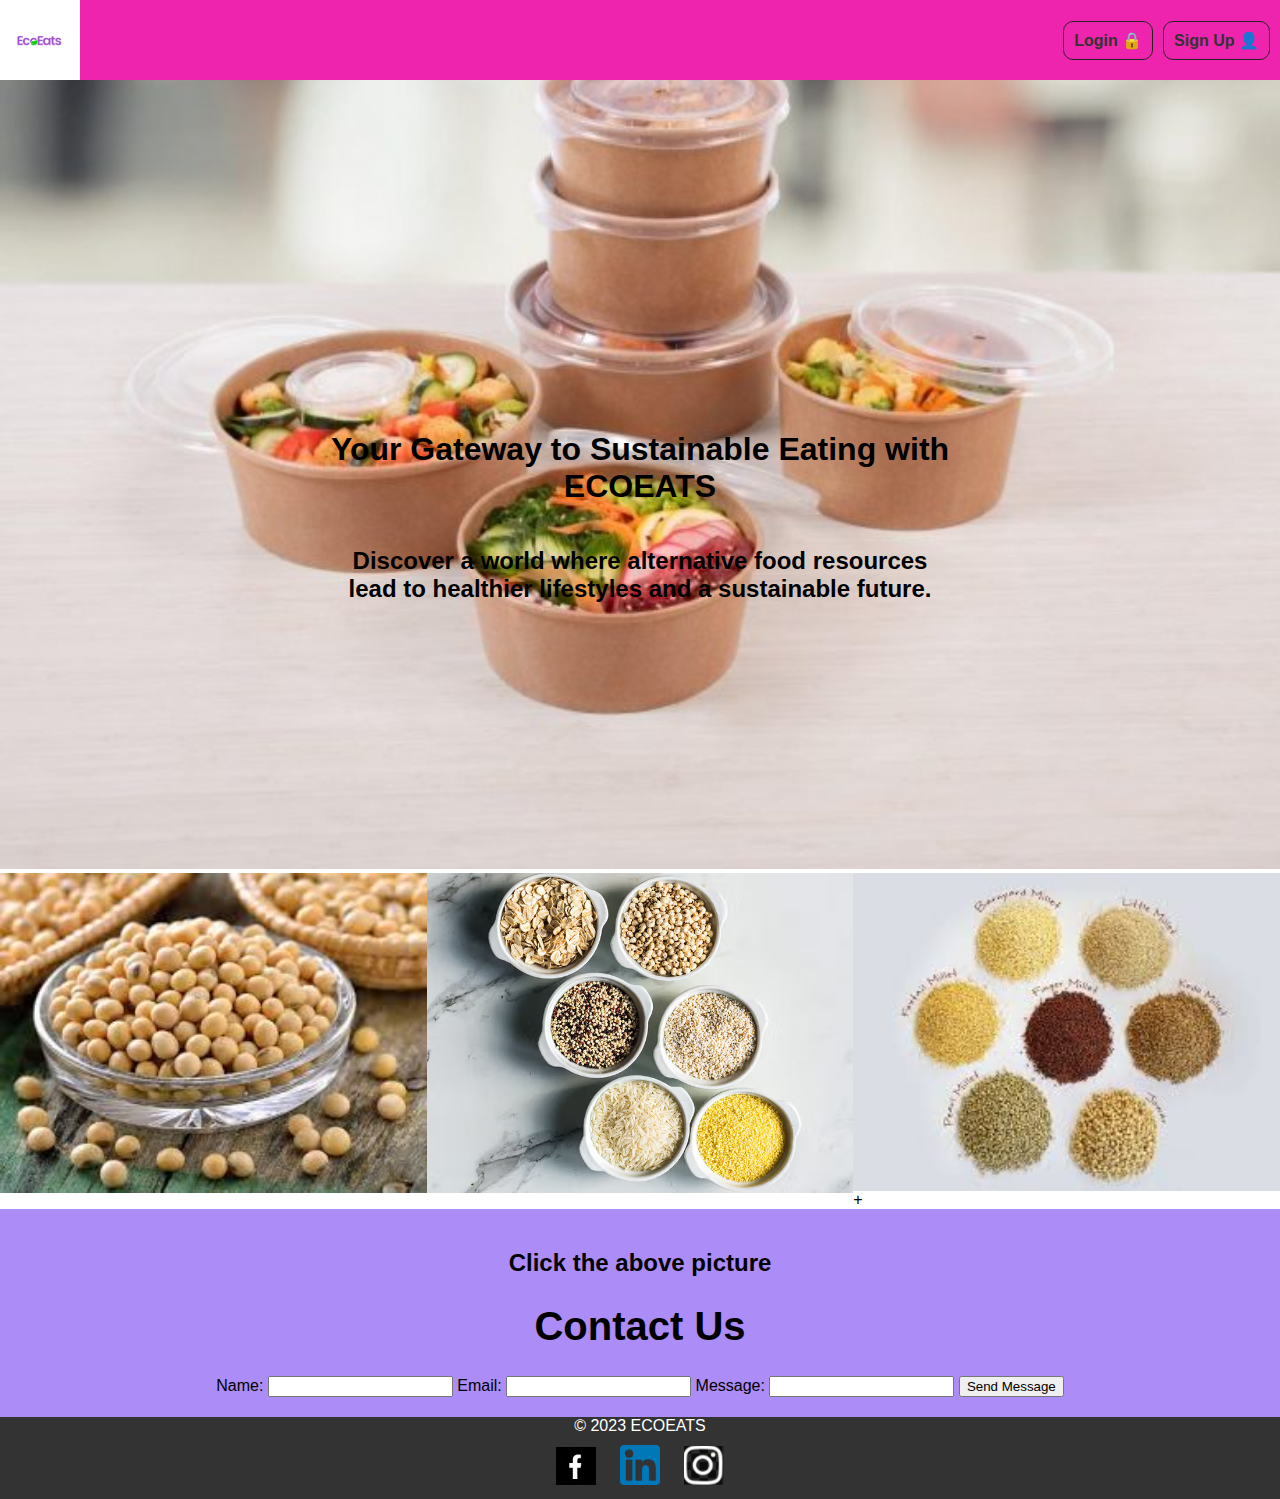
<file: index.html>
<!DOCTYPE html> 
<html lang="en"> 
<head> 
	<meta charset="UTF-8">
	<meta name="viewport" content="width=device-width, initial-scale=1.0"> 
	<link rel="stylesheet" href="homepage.css"> 
	<title>Homepage</title>
</head> 
<body> 
	<nav class="navbar">
		<img src="images/6fd0ad167398391.64283c02be3dc.png" alt="logo" class="logo">
		<ul class="links">
			<li class="linked"><a href="login.html">Login &#128274;</a></li>
			<li class="linked"><a href="signup.html">Sign Up &#128100;</a></li>
		</ul>
	</nav>
	<main class="main">4
		<div class="banner">
			<img src="images/aaaaaaaaaaaa.jpg" alt="food" class="banner1">
			<div class="banner2">
				<h1 style="color:black; text-align:center;min-width: 16px; min-height:10px; padding: 10px;">Your Gateway to Sustainable Eating with ECOEATS</h1>
				<h2 style="color:black; text-align:center; padding: 10px;" >
					Discover a world where alternative food resources lead to healthier lifestyles and a sustainable future.
				</h2>
			</div>
		</div>
		<div class="shoutouts">
			<a class="img" href="orderfood.html" ><img src="images/download.jpg" alt="Image 1" ></a>
			<a class="img"href="orderfood.html" ><img src="images/download11111.jpg" alt="Image 2" ></a>
			<a class="img" href="orderfood.html" ><img src="images/download2.jpg" alt="Image 3" ></a>
		</div>
		<!-- <div class="spec">
			<div class="specs">
				<div class="specsimg">
					<div class="specsimg1">
						<img class="specsimg2"  src="images/spec1.webp"/>
					</div>
					<div class="specsimg3">No Minimum Order</div>
					<div class="specsimg4">Order in for yourself or for the group, with no restrictions on order value</div>
				</div>
				<div class="specsimg">
					<div class="specsimg1">
						<img class="specsimg2"  src="images/spec2.png"/>
					</div>
					<div class="specsimg3">Live Order Tracking</div>
					<div class="specsimg4">Know where your order is at all times, from the restaurant to your doorstep</div>
				</div>
				<div class="specsimg">
					<div class="specsimg1">
						<img class="specsimg2"  src="images/spec3.png"/>
					</div>
					<div class="specsimg3">Lightning-Fast Delivery</div>
					<div class="specsimg4">Experience ECOEATS's superfast delivery for food delivered fresh &amp; on time</div>
				</div>
			</div>
		</div> -->
		<!-- <div class="blog">
			<div class="blogs">
				<div class="blogsimg">
					<div class="blogsimg1">
						<img class="blogsimg2"  src="images/blogger1.png"/>
					</div>
					<div class="blogsimg3">zukati is one of the best food delivering app. The delivery will be on time and quality of the food is also great.</div>
				</div>
				<div class="blogsimg">
					<div class="blogsimg1">
						<img class="blogsimg2"  src="images/blogger2.png"/>
					</div>
					<div class="blogsimg3">So today, some time ago, I placed an order on the app ordering food from Oh!Calcutta. The app showed that the order would be delivered in 49 minutes. Fair enough.</div>
				</div>
				<div class="blogsimg">
					<div class="blogsimg1">
						<img class="blogsimg2"  src="images/blogger3.png"/>
					</div>
					<div class="blogsimg3">Zukati has to be one of the best companies I have health with. Their customer support is good beyond belief.</div>
				</div>
			</div>
		</div> -->+
		<section class="contact">
			<h2>Click the above picture</h2>
			<h1>Contact Us</h1>
			<form>
				<label for="name">Name:</label>
				<input type="text" id="name" name="name" required>
	
				<label for="email">Email:</label>
				<input type="email" id="email" name="email" required>
	
				<label for="message">Message:</label>
				<input id="message" name="message" required>
	
				<button type="submit">Send Message</button>
			</form>
		</section>
	</main>
	<footer class="footer">
        	<div class="copyright">
            &copy; 2023 ECOEATS
			</div>
			<div class="social-media">
                <a href="https://www.facebook.com/share/RCpKUPR5zRp6FFsK/?mibextid=qi2Omg" target="_blank"><img src="images/facebook.png" alt="Facebook"></a>
                <a href="https://www.linkedin.com/in/satyendra-maurya-6286a6297" target="_blank"><img src="images/linkedin.png" alt="Linkedin"></a>
                <a href="https://www.instagram.com/its__satyendramaurya?igsh=b2JiZjVyNmhiMWpn" target="_blank"><img src="images/instagram.png" alt="Instagram"></a>
            </div>
	</footer>
</body>
</html>
</file>
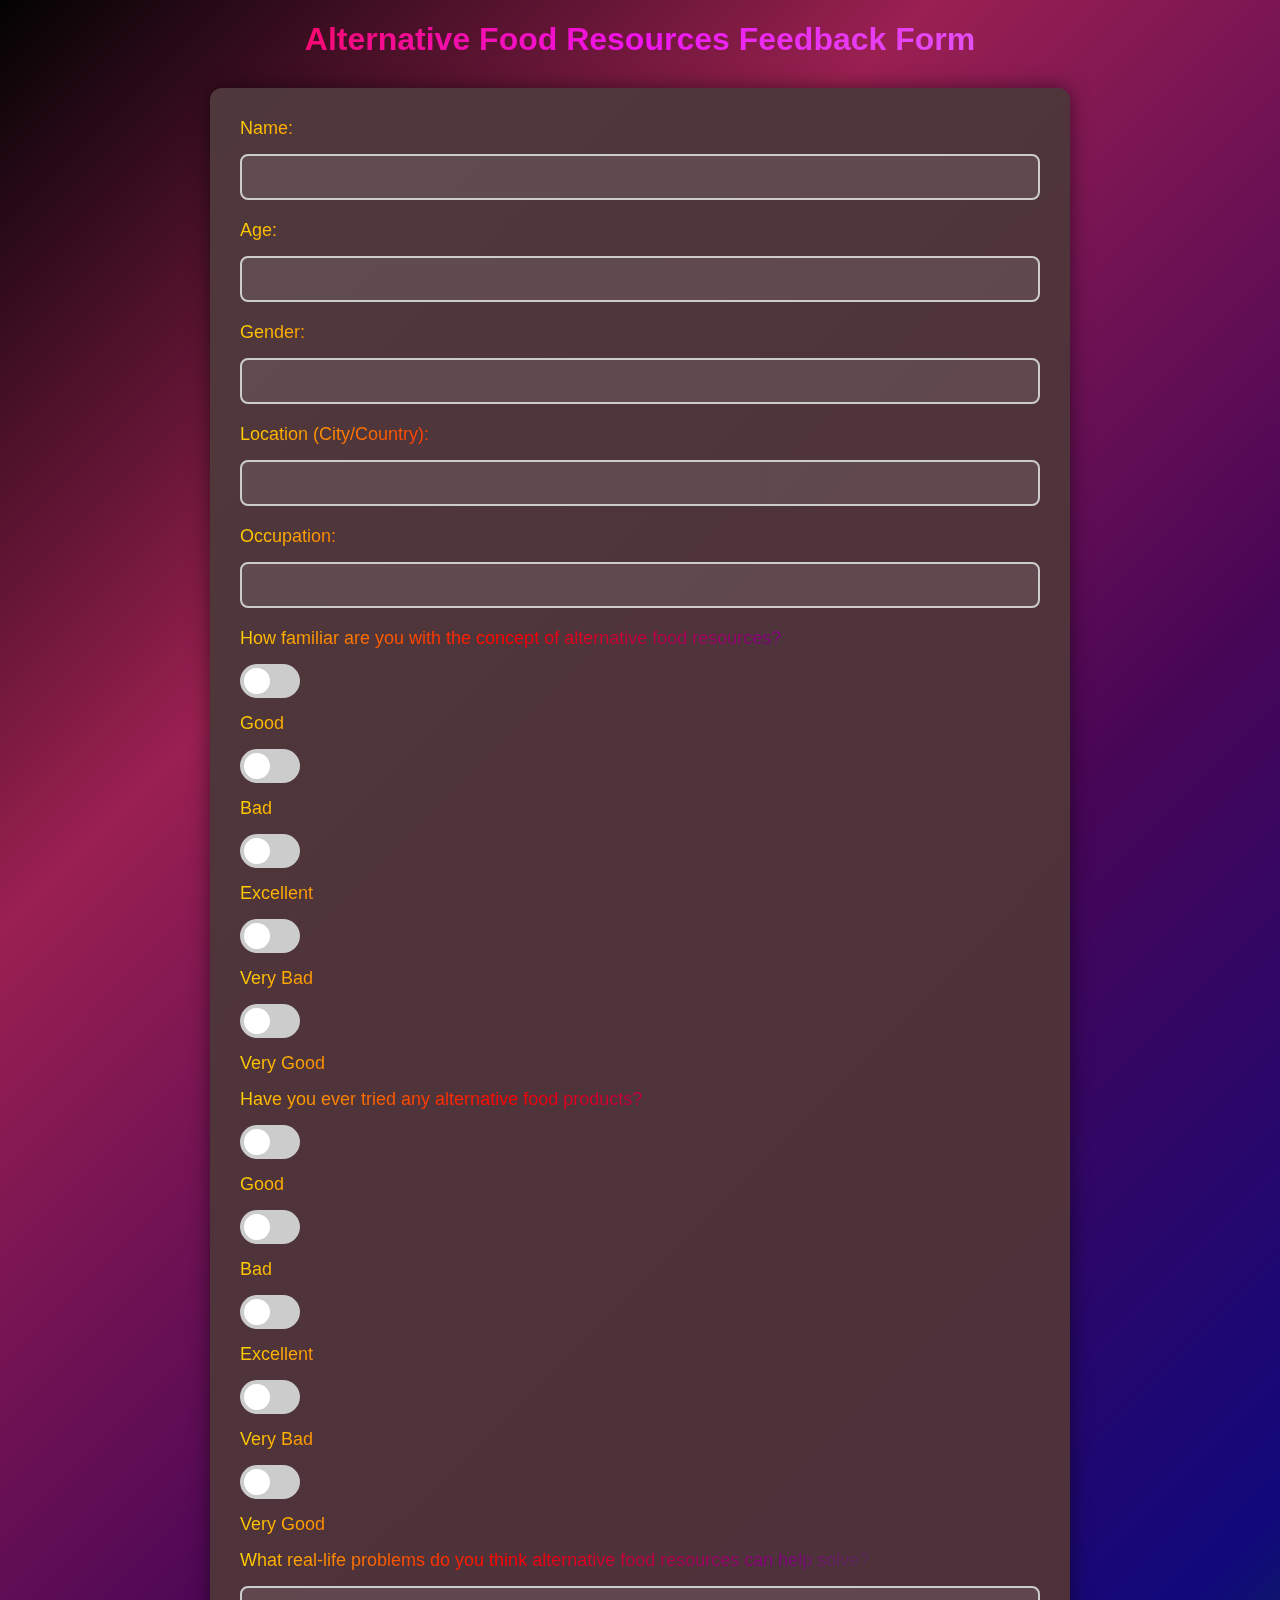
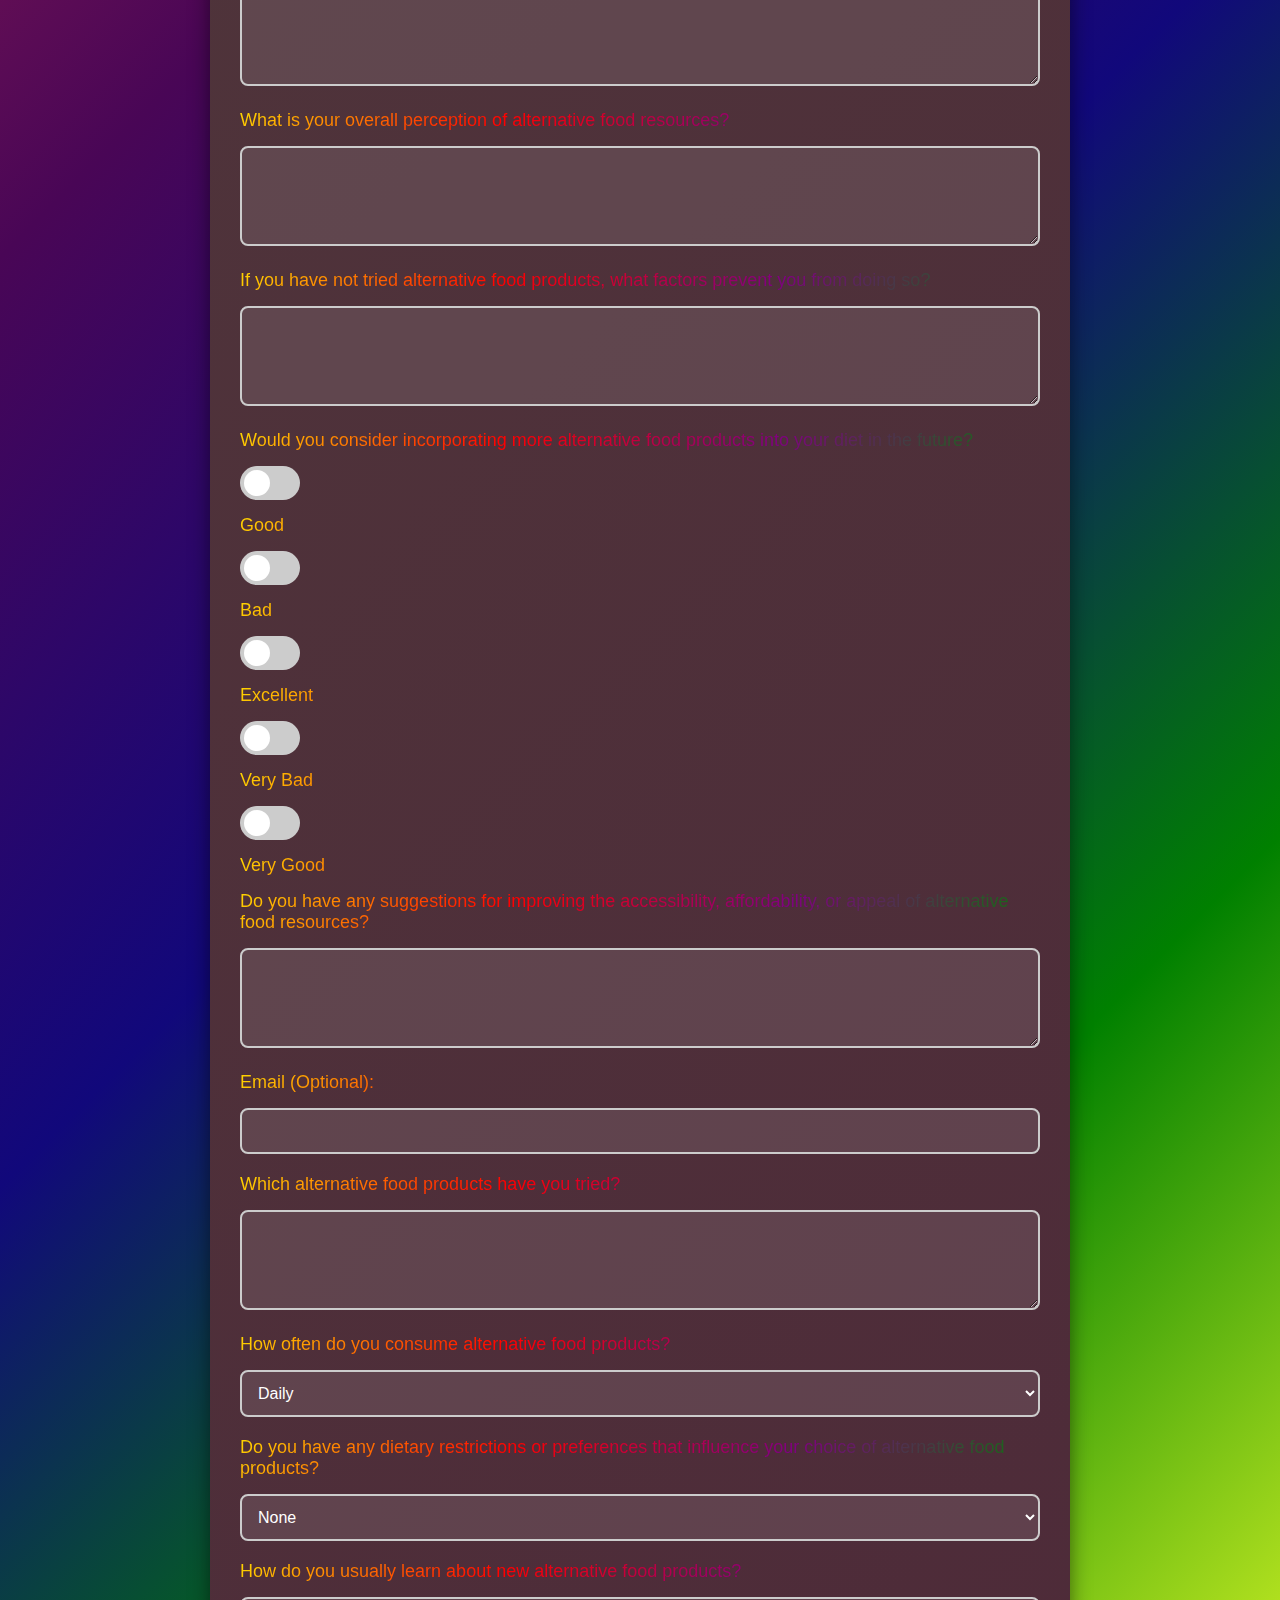
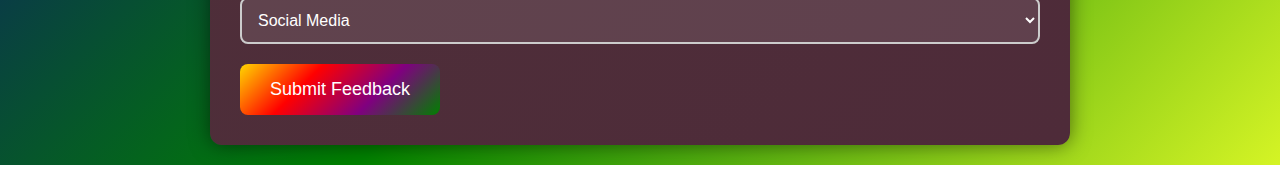
<file: feedback.html>
<!DOCTYPE html>
<html lang="en">
<head>
    <meta charset="UTF-8">
    <meta name="viewport" content="width=device-width, initial-scale=1.0">
    <title>Alternative Food Resources Feedback Form</title>
    <style>
        /* Custom CSS styles */
        body {
            font-family: Arial, sans-serif;
            margin: 20px;
            background: #d5f425;
            color: #f50404;
            background: linear-gradient(135deg, #030303, #9a2051, #490656, #11087b, #008000,#d5f425);
        }
        h1 {
            background: linear-gradient(135deg, #FF0000, #ef14ef, #d886fb);
            -webkit-background-clip: text;
            -webkit-text-fill-color: transparent;
            text-align: center;
            margin-bottom: 30px;
        }
        form {
            background: linear-gradient(135deg, #4f383b, #4e2b39);
            padding: 30px;
            border-radius: 12px;
            box-shadow: 0 0 20px rgba(0, 0, 0, 0.5);
            max-width: 800px;
            margin: 0 auto;
        }
        label {
            display: block;
            margin-bottom: 15px;
            color: #ffd700;
            font-size: 18px;
            background: linear-gradient(135deg, #ffd700, #FF0000, #800080, #008000);
            -webkit-background-clip: text;
            -webkit-text-fill-color: transparent;
        }
        input[type="text"],
        input[type="email"],
        textarea,
        select {
            width: 100%;
            padding: 12px;
            margin-bottom: 20px;
            border: 2px solid #cccccc;
            border-radius: 8px;
            box-sizing: border-box;
            font-size: 16px;
            background-color: rgba(255, 255, 255, 0.1);
            color: #fff;
        }
        .switch {
            position: relative;
            display: inline-block;
            width: 60px;
            height: 34px;
        }
        .switch input { 
            opacity: 0;
            width: 0;
            height: 0;
        }
        .slider {
            position: absolute;
            cursor: pointer;
            top: 0;
            left: 0;
            right: 0;
            bottom: 0;
            background-color: #ccc;
            -webkit-transition: .4s;
            transition: .4s;
            border-radius: 34px;
        }
        .slider:before {
            position: absolute;
            content: "";
            height: 26px;
            width: 26px;
            left: 4px;
            bottom: 4px;
            background-color: white;
            -webkit-transition: .4s;
            transition: .4s;
            border-radius: 50%;
        }
        input:checked + .slider {
            background-color: #ffd700;
        }
        input:focus + .slider {
            box-shadow: 0 0 1px #ffd700;
        }
        input:checked + .slider:before {
            -webkit-transform: translateX(26px);
            -ms-transform: translateX(26px);
            transform: translateX(26px);
        }
        /* Rounded sliders */
        .slider.round {
            border-radius: 34px;
        }
        .slider.round:before {
            border-radius: 50%;
        }
        button {
            padding: 15px 30px;
            background: linear-gradient(135deg, #ffd700, #FF0000, #800080, #008000);
            color: #fff;
            border: none;
            border-radius: 8px;
            cursor: pointer;
            font-size: 18px;
            transition: background-color 0.3s;
        }
        button:hover {
            background: linear-gradient(135deg, #FFD700, #FF0000, #800080, #008000);
        }
    </style>
</head>
<body>
    <h1>Alternative Food Resources Feedback Form</h1>
    <form action="submit_feedback.php" method="post">
        <!-- Demographic Information -->
        <label for="name">Name:</label>
        <input type="text" id="name" name="name" required>

        <label for="age">Age:</label>
        <input type="text" id="age" name="age" required>

        <label for="gender">Gender:</label>
        <input type="text" id="gender" name="gender">

        <label for="location">Location (City/Country):</label>
        <input type="text" id="location" name="location">

        <label for="occupation">Occupation:</label>
        <input type="text" id="occupation" name="occupation">

        <!-- Awareness and Knowledge -->
        <label>How familiar are you with the concept of alternative food resources?</label>
        <div class="rating-options">
            <label class="switch">
                <input type="checkbox" id="good" name="awareness" value="Good">
                <span class="slider round"></span>
            </label>
            <label for="good">Good</label>
            
            <label class="switch">
                <input type="checkbox" id="bad" name="awareness" value="Bad">
                <span class="slider round"></span>
            </label>
            <label for="bad">Bad</label>
            
            <label class="switch">
                <input type="checkbox" id="excellent" name="awareness" value="Excellent">
                <span class="slider round"></span>
            </label>
            <label for="excellent">Excellent</label>
            
            <label class="switch">
                <input type="checkbox" id="very_bad" name="awareness" value="Very Bad">
                <span class="slider round"></span>
            </label>
            <label for="very_bad">Very Bad</label>
            
            <label class="switch">
                <input type="checkbox" id="very_good" name="awareness" value="Very Good">
                <span class="slider round"></span>
            </label>
            <label for="very_good">Very Good</label>
        </div>

        <!-- Experience with Alternative Food Products -->
        <label>Have you ever tried any alternative food products?</label>
        <div class="rating-options">
            <label class="switch">
                <input type="checkbox" id="good_exp" name="experience" value="Good">
                <span class="slider round"></span>
            </label>
            <label for="good_exp">Good</label>
            
            <label class="switch">
                <input type="checkbox" id="bad_exp" name="experience" value="Bad">
                <span class="slider round"></span>
            </label>
            <label for="bad_exp">Bad</label>
            
            <label class="switch">
                <input type="checkbox" id="excellent_exp" name="experience" value="Excellent">
                <span class="slider round"></span>
            </label>
            <label for="excellent_exp">Excellent</label>
            
            <label class="switch">
                <input type="checkbox" id="very_bad_exp" name="experience" value="Very Bad">
                <span class="slider round"></span>
            </label>
            <label for="very_bad_exp">Very Bad</label>
            
            <label class="switch">
                <input type="checkbox" id="very_good_exp" name="experience" value="Very Good">
                <span class="slider round"></span>
            </label>
            <label for="very_good_exp">Very Good</label>
        </div>

        <!-- Real-Life Problem Questions -->
        <label>What real-life problems do you think alternative food resources can help solve?</label>
        <textarea id="problems" name="problems" rows="4" required></textarea>

        <!-- Perceptions and Attitudes -->
        <label>What is your overall perception of alternative food resources?</label>
        <textarea id="perception" name="perception" rows="4" required></textarea>

        <!-- Barriers to Adoption -->
        <label>If you have not tried alternative food products, what factors prevent you from doing so?</label>
        <textarea id="barriers" name="barriers" rows="4"></textarea>

        <!-- Future Interest and Preferences -->
        <label>Would you consider incorporating more alternative food products into your diet in the future?</label>
        <div class="rating-options">
            <label class="switch">
                <input type="checkbox" id="good_future" name="future_interest" value="Good">
                <span class="slider round"></span>
            </label>
            <label for="good_future">Good</label>
            
            <label class="switch">
                <input type="checkbox" id="bad_future" name="future_interest" value="Bad">
                <span class="slider round"></span>
            </label>
            <label for="bad_future">Bad</label>
            
            <label class="switch">
                <input type="checkbox" id="excellent_future" name="future_interest" value="Excellent">
                <span class="slider round"></span>
            </label>
            <label for="excellent_future">Excellent</label>
            
            <label class="switch">
                <input type="checkbox" id="very_bad_future" name="future_interest" value="Very Bad">
                <span class="slider round"></span>
            </label>
            <label for="very_bad_future">Very Bad</label>
            
            <label class="switch">
                <input type="checkbox" id="very_good_future" name="future_interest" value="Very Good">
                <span class="slider round"></span>
            </label>
            <label for="very_good_future">Very Good</label>
        </div>

        <!-- Suggestions and Feedback -->
        <label>Do you have any suggestions for improving the accessibility, affordability, or appeal of alternative food resources?</label>
        <textarea id="feedback" name="feedback" rows="4"></textarea>

        <!-- Contact Information -->
        <label for="email">Email (Optional):</label>
        <input type="email" id="email" name="email">

        <!-- Additional Questions -->
        <label>Which alternative food products have you tried?</label>
        <textarea id="tried_products" name="tried_products" rows="4"></textarea>

        <label>How often do you consume alternative food products?</label>
        <select id="consumption_frequency" name="consumption_frequency">
            <option value="Daily">Daily</option>
            <option value="Weekly">Weekly</option>
            <option value="Monthly">Monthly</option>
            <option value="Rarely">Rarely</option>
            <option value="Never">Never</option>
        </select>

        <label>Do you have any dietary restrictions or preferences that influence your choice of alternative food products?</label>
        <select id="dietary_restrictions" name="dietary_restrictions">
            <option value="None">None</option>
            <option value="Vegetarian">Vegetarian</option>
            <option value="Vegan">Vegan</option>
            <option value="Gluten-Free">Gluten-Free</option>
            <option value="Dairy-Free">Dairy-Free</option>
            <option value="Other">Other</option>
        </select>

        <label>How do you usually learn about new alternative food products?</label>
        <select id="discovery_channels" name="discovery_channels">
            <option value="Social Media">Social Media</option>
            <option value="Word of Mouth">Word of Mouth</option>
            <option value="Online Reviews">Online Reviews</option>
            <option value="Food Blogs/Websites">Food Blogs/Websites</option>
            <option value="In-Store Sampling">In-Store Sampling</option>
            <option value="Other">Other</option>
        </select>

        <button onclick="window.location.href = 'thankyou.html'">Submit Feedback</button>
    </form>
</body>
</html>
</file>
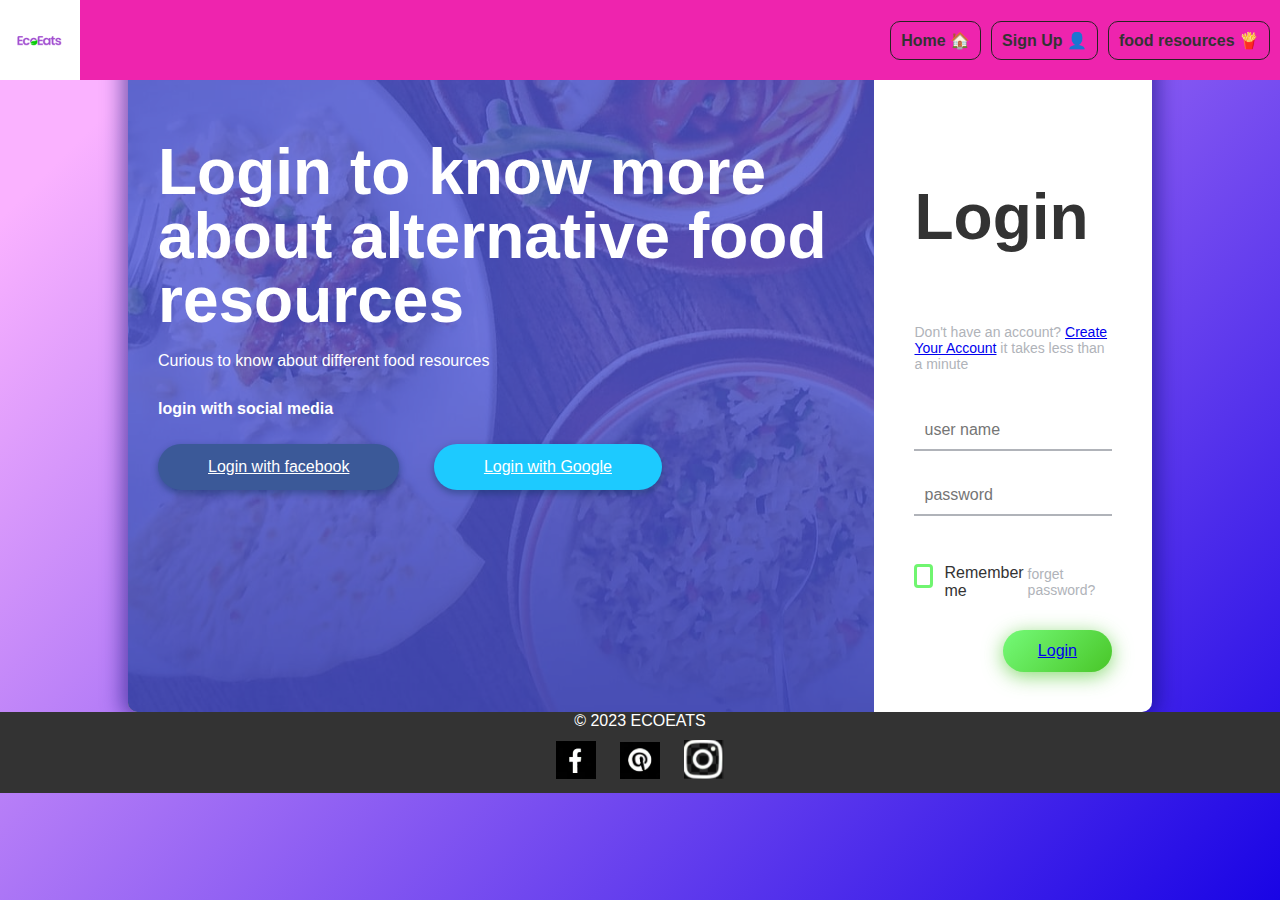
<file: login.html>
<!DOCTYPE html> 
<html lang="en"> 
<head> 
	<meta charset="UTF-8"> 
	<meta name="viewport" content="width=device-width, initial-scale=1.0"> 
	<link rel="stylesheet" href="login.css">
	<link rel="stylesheet" href="homepage.css"> 
	<title>Login</title>
</head> 
<body> 
	<nav class="navbar">
		<img src="images/6fd0ad167398391.64283c02be3dc.png" alt="logo" class="logo">
		<ul class="links">
          <li class="linked"><a href="index.html">Home &#127968;</a></li>
		  <li class="linked"><a href="signup.html">Sign Up &#128100;</a></li>
		  <li class="linked"><a href="orderfood.html">food resources &#127839;</a></li>
		</ul>
	</nav>	
	<div class="box-form">
		<div class="left">
			<div class="overlay">
			<h1>Login to know more about alternative food resources</h1>
			<p>Curious to know about different food resources</p>
			<span>
				<p>login with social media</p>
				<a href="#" class="fa fa-facebook">Login with facebook</a>
				<a href="#" class="fa fa-twitter">Login with Google</a>
			</span>
			</div>
		</div>
		
		
			<div class="right">
			<h5>Login</h5>
			<p>Don't have an account? <a href="signup.html">Create Your Account</a> it takes less than a minute</p>
			<div class="inputs">
				<input type="text" placeholder="user name">
				<br>
				<input type="password" placeholder="password">
			</div>
				
				<br><br>
				
			<div class="remember-me--forget-password">
	  		   <!-- Angular -->
		 <label>
			<input type="checkbox" name="item" checked/>
			<span class="text-checkbox">Remember me</span>
		</label>
				<p>forget password?</p>
			</div>
				
				<br>
				<button><a href="index.html">Login</a></button>
		</div>
		
	</div>
	<footer class="footer">
		<div class="copyright">
		&copy; 2023 ECOEATS
		</div>
		<div class="social-media">
			<a href="facebook.com" target="_blank"><img src="images/facebook.png" alt="Facebook"></a>
			<a href=pintrest.com" target="_blank"><img src="images/pintrest.png" alt="Twitter"></a>
			<a href="instagram.com" target="_blank"><img src="images/instagram.png" alt="Instagram"></a>
		</div>
</footer>
		
</html>
</file>
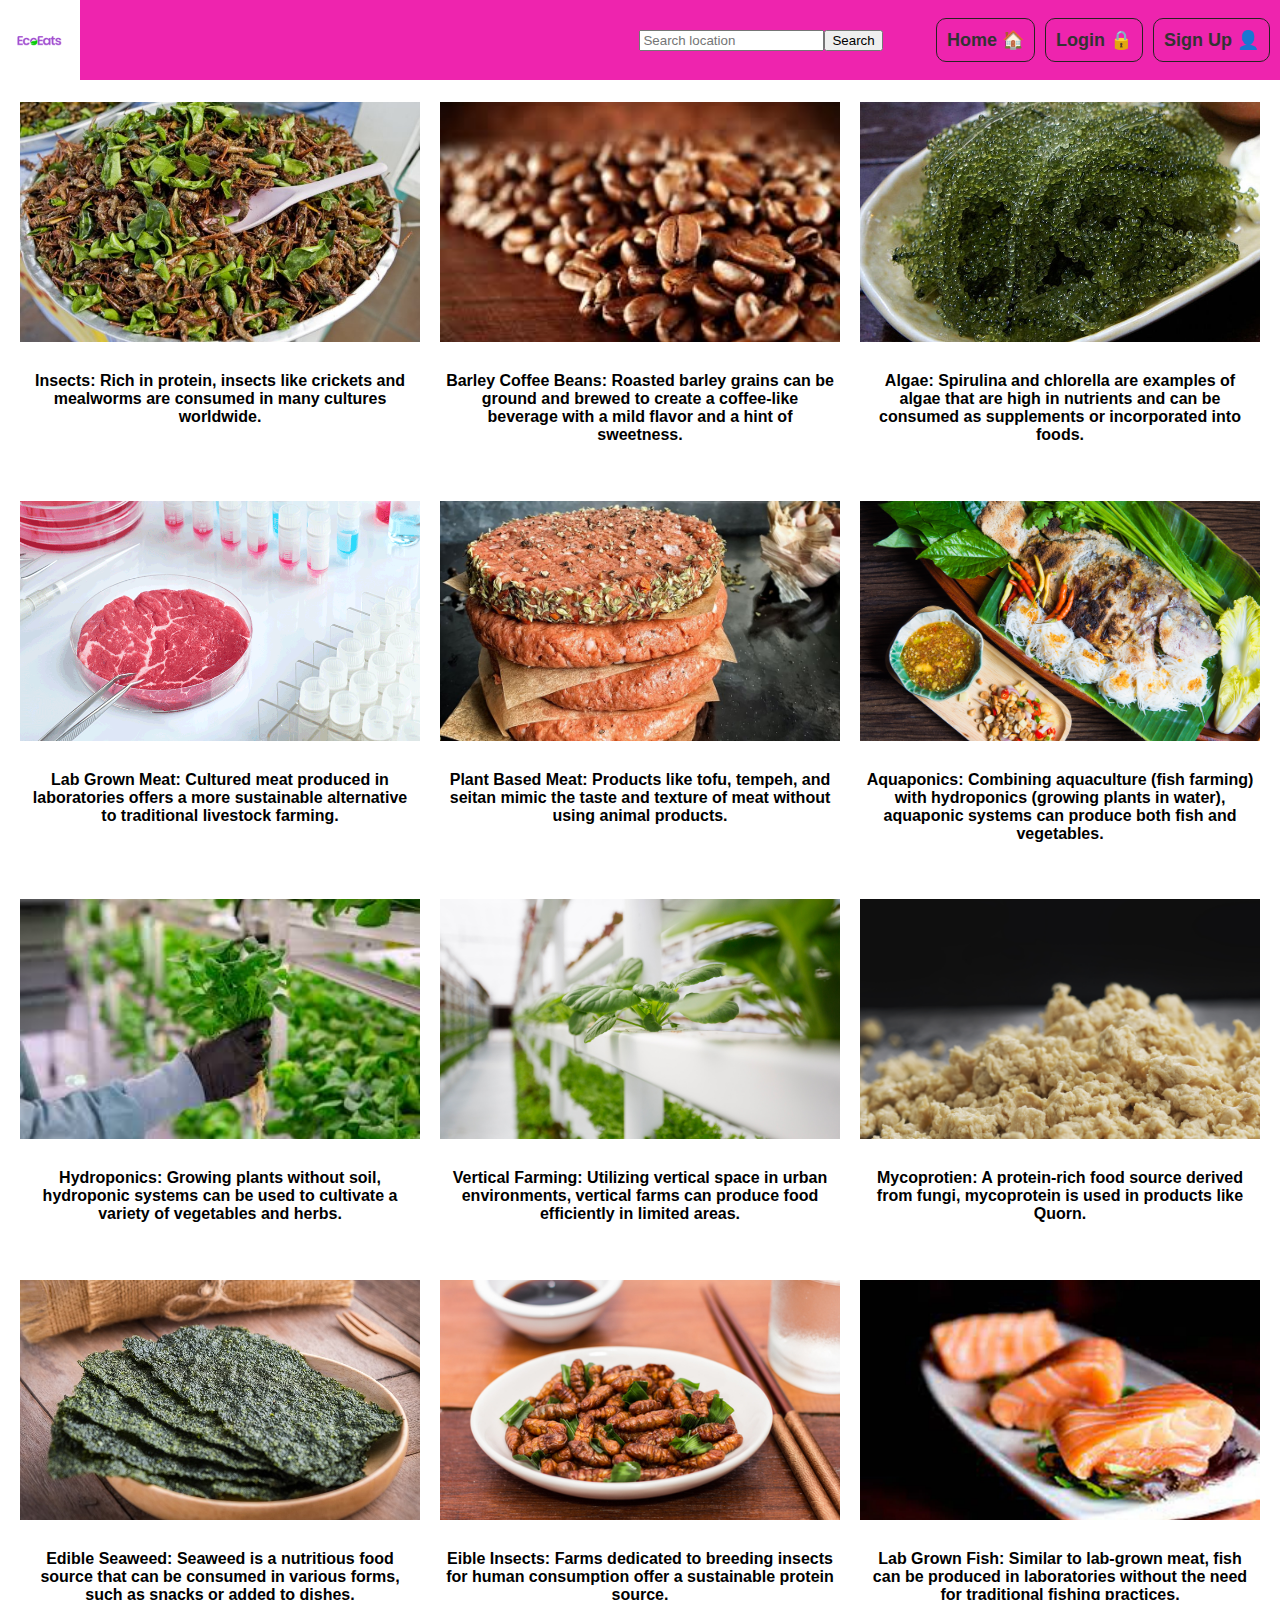
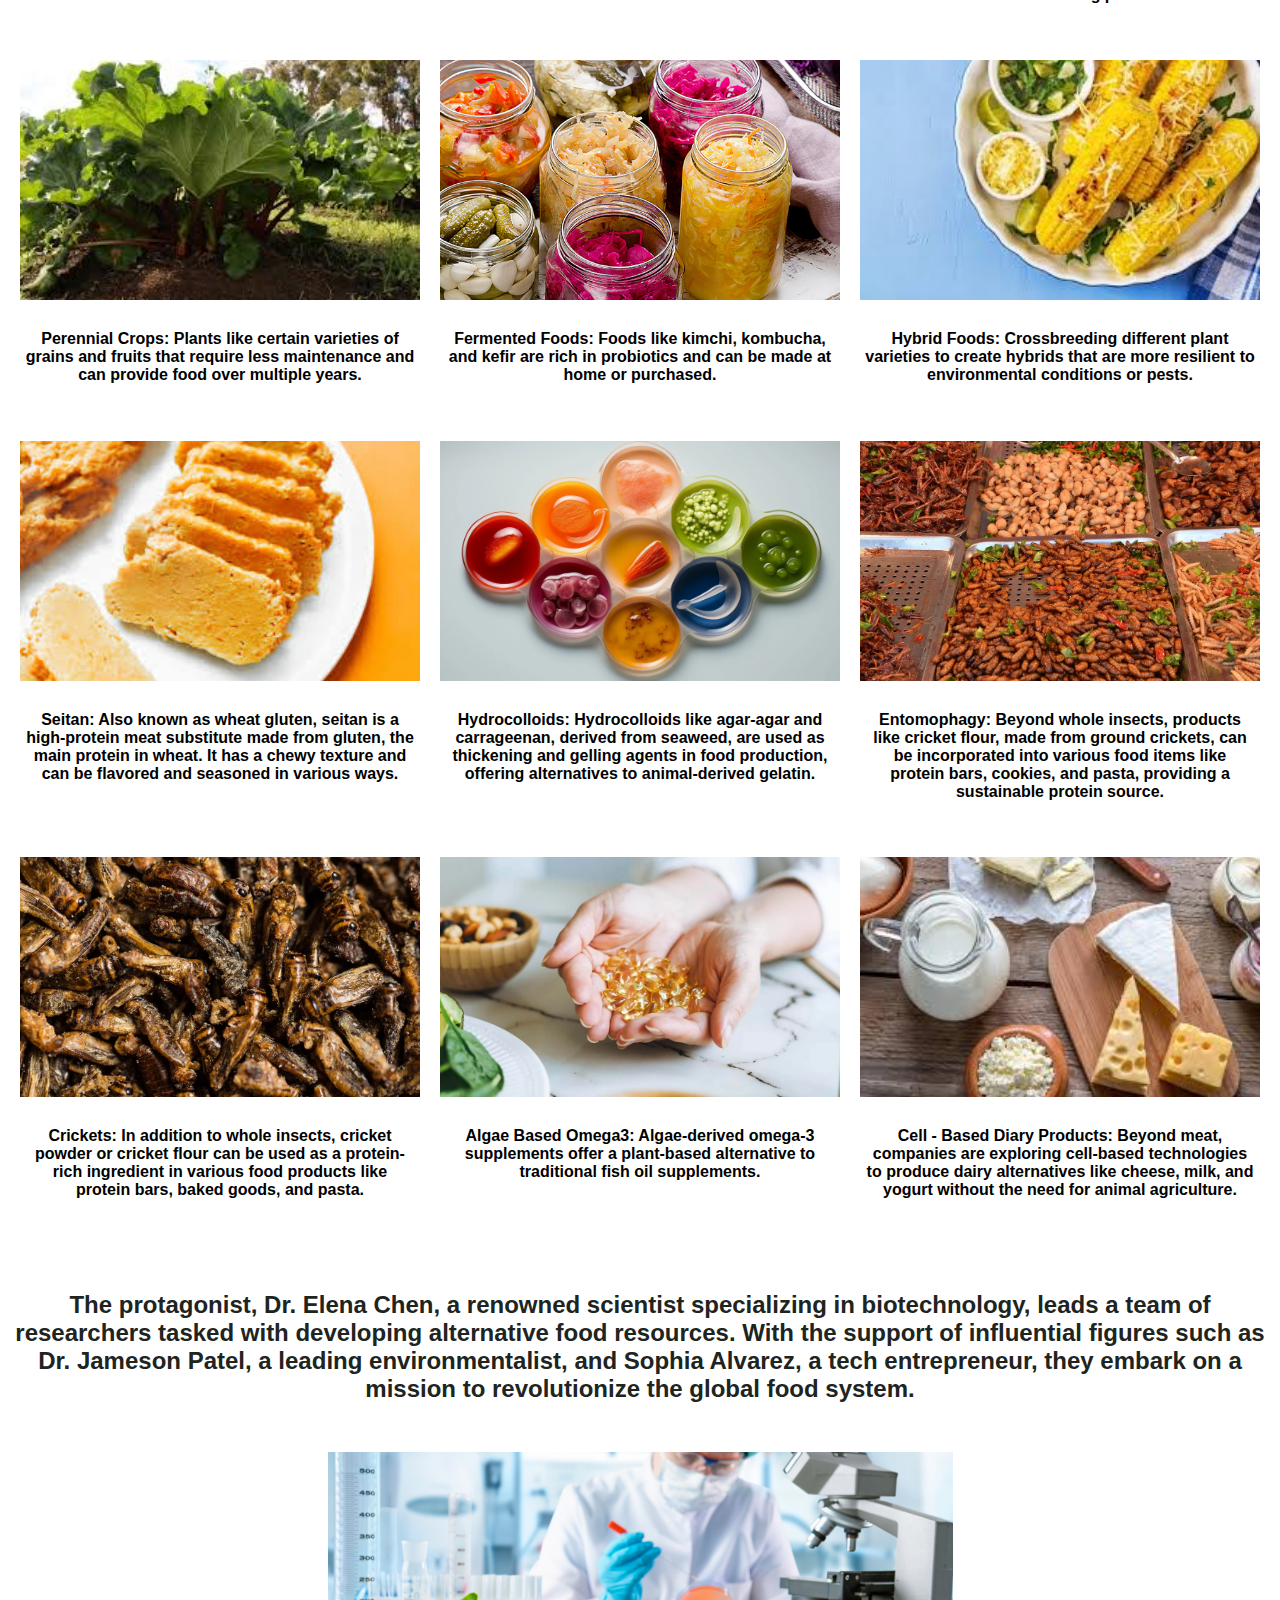
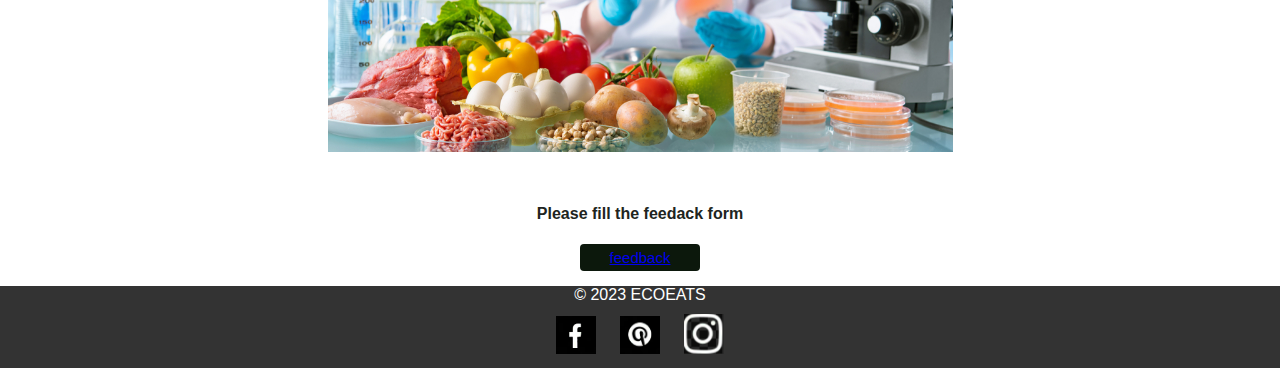
<file: orderfood.html>
<!DOCTYPE html> 
<html lang="en"> 
<head> 
	<meta charset="UTF-8"> 
	<meta name="viewport" content="width=device-width, initial-scale=1.0"> 
	<link rel="stylesheet" href="homepage.css"> 
	<link rel="stylesheet" href="orderfood.css"> 
	<title>Order food</title>
</head> 
<body> 
	<nav class="navbar">
		<img src="images/6fd0ad167398391.64283c02be3dc.png" alt="logo" class="logo">
		<ul class="links">
		  <input type="text" placeholder="Search location">
		  <button type="button">Search</button>
		  &nbsp;&nbsp;&nbsp;&nbsp;&nbsp;&nbsp;&nbsp;&nbsp;&nbsp;&nbsp;&nbsp;&nbsp;	
          <li class="linked"><a href="index.html">Home &#127968;</a></li>
		  <li class="linked"><a href="login.html">Login &#128274;</a></li>
		  <li class="linked"><a href="signup.html">Sign Up &#128100;</a></li>
		</ul>
	</nav>
	<br>
	<br>
	<br>
	<br>
	<main>
		<section class="items">
            <div class="item">
                <img src="images/insects.jpg" width="250" height="240">
                <h4>Insects: Rich in protein, insects like crickets and mealworms are consumed in many cultures worldwide.</h4>
            </div>
            <div class="item">
                <img src="images/coffee beans.jpg" width="250" height="240">
                <h4>Barley Coffee Beans: Roasted barley grains can be ground and brewed to create a coffee-like beverage with a mild flavor and a hint of sweetness.</h4>
            </div>
            <div class="item">
                <img src="images/alagae.jpg" width="250" height="240">
                <h4>Algae: Spirulina and chlorella are examples of algae that are high in nutrients and can be consumed as supplements or incorporated into foods.</h4>
            </div>
            <div class="item">
                <img src="images/lab grown meat.jpg" width="250" height="240">
                <h4>Lab Grown Meat: Cultured meat produced in laboratories offers a more sustainable alternative to traditional livestock farming.</h4>
            </div>
            <div class="item">
                <img src="images/plant based meat .jpg" width="250" height="240">
                <h4>Plant Based Meat: Products like tofu, tempeh, and seitan mimic the taste and texture of meat without using animal products.</h4>
            </div>
            <div class="item">
                <img src="images/aquaponics.jpg" width="250" height="240">
                <h4>Aquaponics: Combining aquaculture (fish farming) with hydroponics (growing plants in water), aquaponic systems can produce both fish and vegetables.</h4>

            </div>
            <div class="item">
                <img src="images/hydroponics.jpg" width="250" height="240">
                <h4>Hydroponics: Growing plants without soil, hydroponic systems can be used to cultivate a variety of vegetables and herbs.</h4>
            </div>
            <div class="item">
                <img src="images/vertical faming.jpg" width="250" height="240">
                <h4>Vertical Farming:  Utilizing vertical space in urban environments, vertical farms can produce food efficiently in limited areas.</h4>
            </div>
			<div class="item">
                <img src="images/mycoprotien.jpg" width="250" height="240">
                <h4>Mycoprotien:  A protein-rich food source derived from fungi, mycoprotein is used in products like Quorn.</h4>
			</div>
			<div class="item">
                <img src="images/edible-seaweed.jpg" width="250" height="240">
                <h4>Edible Seaweed: Seaweed is a nutritious food source that can be consumed in various forms, such as snacks or added to dishes.</h4>
            </div>
            <div class="item">
                <img src="images/edible insect.jpg" width="250" height="240">
                <h4>Eible Insects: Farms dedicated to breeding insects for human consumption offer a sustainable protein source.</h4>
            </div>
            <div class="item">
                <img src="images/lab_grown_fish.jpg" width="250" height="240">
                <h4>Lab Grown Fish: Similar to lab-grown meat, fish can be produced in laboratories without the need for traditional fishing practices.</h4>
            </div>
            <div class="item">
                <img src="images/cropssssss.jpg" width="250" height="240">
                <h4>Perennial Crops: Plants like certain varieties of grains and fruits that require less maintenance and can provide food over multiple years.
                </h4>
            </div>
            <div class="item">
                <img src="images/fermented-foods.jpg" width="250" height="240">
                <h4>Fermented Foods: Foods like kimchi, kombucha, and kefir are rich in probiotics and can be made at home or purchased.</h4>
            </div>
            <div class="item">
                <img src="images/hybrid foods.jpg" width="250" height="240">
                <h4>Hybrid Foods: Crossbreeding different plant varieties to create hybrids that are more resilient to environmental conditions or pests.</h4>
            </div>
            <div class="item">
                <img src="images/seitan.jpg" width="250" height="240">
                <h4>Seitan: Also known as wheat gluten, seitan is a high-protein meat substitute made from gluten, the main protein in wheat. It has a chewy texture and can be flavored and seasoned in various ways.</h4>
            </div>
            <div class="item">
                <img src="images/hydrocolloids.jpg" width="250" height="240">
                <h4>Hydrocolloids: Hydrocolloids like agar-agar and carrageenan, derived from seaweed, are used as thickening and gelling agents in food production, offering alternatives to animal-derived gelatin.</h4>
            </div>
			<div class="item">
                <img src="images/entomophagy.jpg" width="250" height="240">
                <h4>Entomophagy: Beyond whole insects, products like cricket flour, made from ground crickets, can be incorporated into various food items like protein bars, cookies, and pasta, providing a sustainable protein source.</h4>
			</div>
			<div class="item">
                <img src="images/cricketr.jpg" width="250" height="240">
                <h4>Crickets: In addition to whole insects, cricket powder or cricket flour can be used as a protein-rich ingredient in various food products like protein bars, baked goods, and pasta.</h4>
            </div>
            <div class="item">
                <img src="images/omega3.jpg" width="250" height="240">
                <h4>Algae Based Omega3: Algae-derived omega-3 supplements offer a plant-based alternative to traditional fish oil supplements.</h4>
            </div>
			<div class="item">
                <img src="images/cell based diary prducts.jpg" width="250" height="240">
                <h4>Cell - Based Diary Products: Beyond meat, companies are exploring cell-based technologies to produce dairy alternatives like cheese, milk, and yogurt without the need for animal agriculture.</h4>
			</div>
        </section>
        <section class="Near">
            <div class="balu">
                <h2>The protagonist, Dr. Elena Chen, a renowned scientist specializing in biotechnology, leads a team of researchers tasked with developing alternative food resources. With the support of influential figures such as Dr. Jameson Patel, a leading environmentalist, and Sophia Alvarez, a tech entrepreneur, they embark on a mission to revolutionize the global food system.</h2>
                <h4></h4>
                <pre>            </pre>
                <img src="images/doc.jpg" width="400" height="300">
                <pre>   </pre>
                <h4>Please fill the feedack form</h4>
                <button><a href="feedback.html">feedback</a></button>
            </div>
        </section>
	</main>
    <footer class="footer">
		<div class="copyright">
		&copy; 2023 ECOEATS
		</div>
		<div class="social-media">
			<a href="facebook.com" target="_blank"><img src="images/facebook.png" alt="Facebook"></a>
			<a href=pintrest.com" target="_blank"><img src="images/pintrest.png" alt="Twitter"></a>
			<a href="instagram.com" target="_blank"><img src="images/instagram.png" alt="Instagram"></a>
		</div>
</footer>
</body>
</html>
</file>
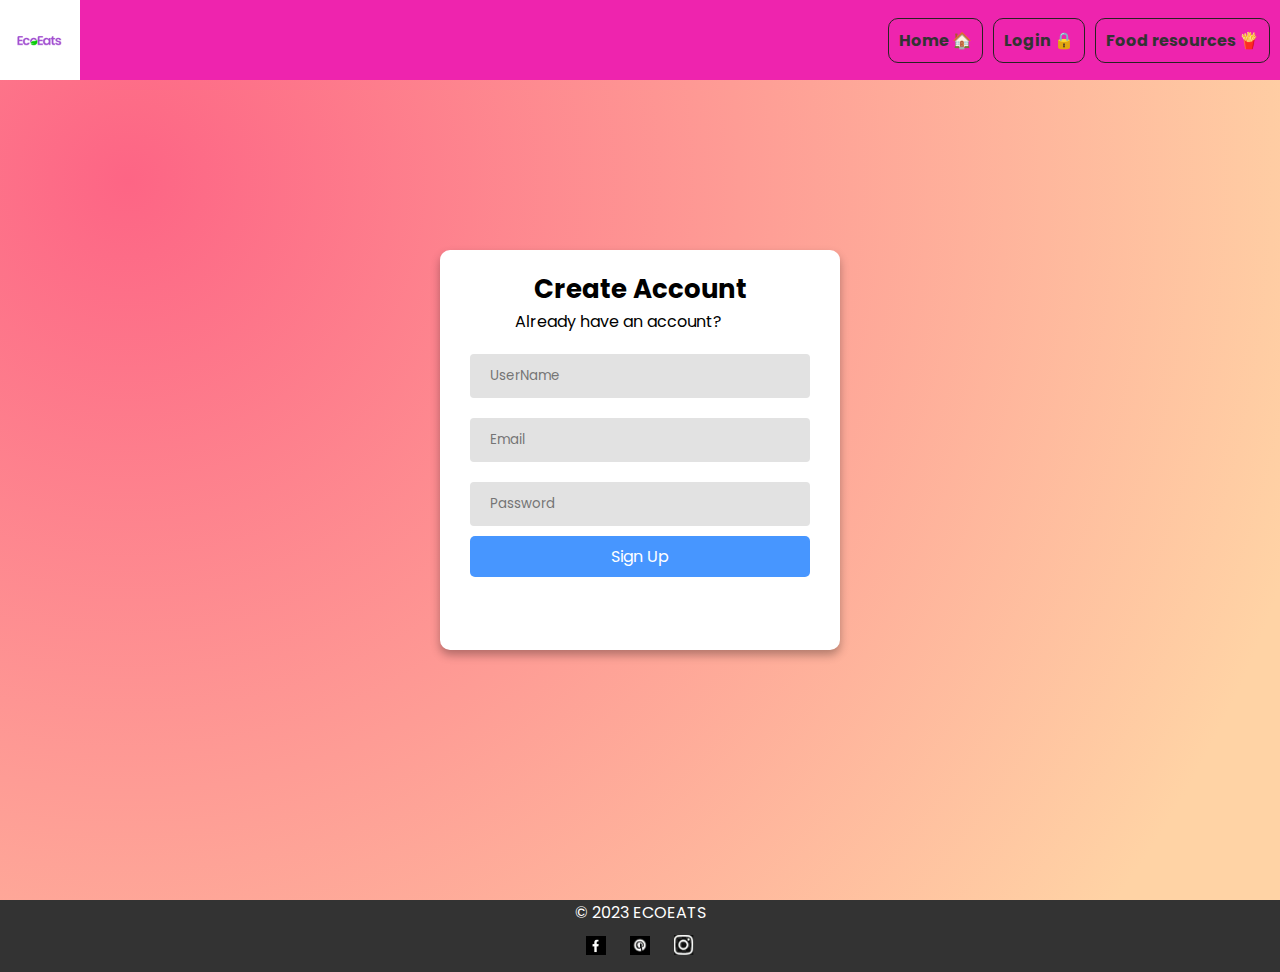
<file: signup.html>
<!DOCTYPE html> 
<html lang="en">
<head>
	<meta charset="UTF-8">
	<meta name="viewport" content="width=device-width, initial-scale=1.0">
	<link rel="stylesheet" href="homepage.css">
	<link rel="stylesheet" href="signup.css">
	<title>Sign Up</title>
</head>
<body> 
	<nav class="navbar">
		<img src="images\6fd0ad167398391.64283c02be3dc.png" alt="logo" class="logo">
		<ul class="links">
		  <li class="linked"><a href="index.html">Home &#127968;</a></li>
		  <li class="linked"><a href="login.html">Login &#128274;</a></li>
		  <li class="linked"><a href="orderfood.html">Food resources &#127839;</a></li>
		</ul>
	</nav>
	<div class="container">
		<div class="card">
		  <div class="card_title">
			<h1>Create Account</h1>
			<span>Already have an account? <a href="login.html">Login</a></span>
		  </div>
		  <div class="form">
		  <form >
			<input type="text" name="username" id="username" placeholder="UserName" />
			<input type="email" name="email" placeholder="Email" id="email" />
			<input type="password" name="password" placeholder="Password" id="password" />
			<button class="linked"><a href="thankuuuuuuu.html">Sign Up</a></button>
			</form>
		  </div>
		  <div class="card_terms">
			  <!-- <input type="checkbox" name="" id="terms"> <span>I have read and agree to the <a href="">Terms of Service</a></span> -->
		  </div>
		</div>
	  </div>
	  <footer class="footer">
		<div class="copyright">
		&copy; 2023 ECOEATS
		</div>
		<div class="social-media">
			<a href="facebook.com" target="_blank"><img src="images/facebook.png" alt="Facebook"></a>
			<a href=pintrest.com" target="_blank"><img src="images/pintrest.png" alt="Twitter"></a>
			<a href="instagram.com" target="_blank"><img src="images/instagram.png" alt="Instagram"></a>
		</div>
</footer>
</html>
</file>
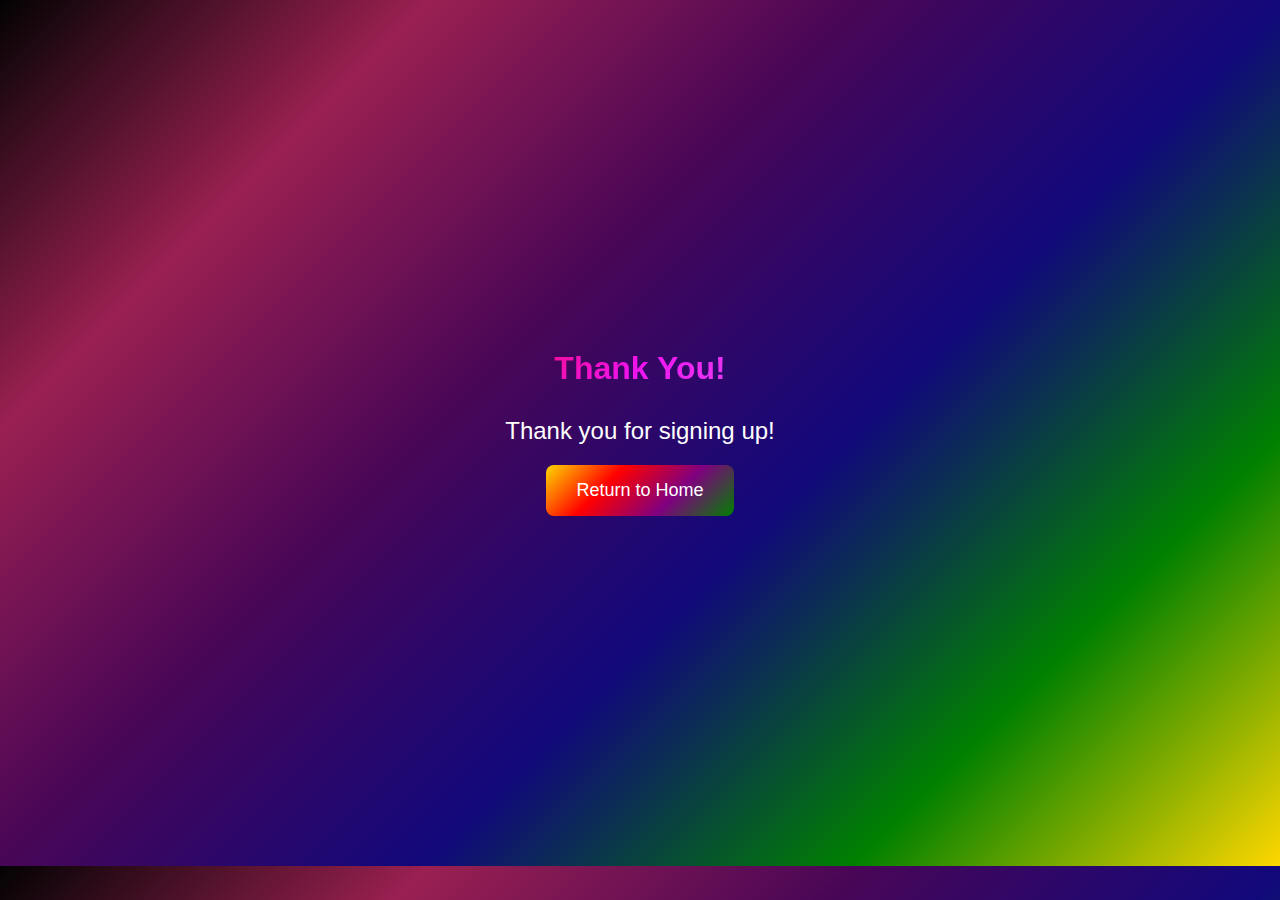
<file: thankuuuuuuu.html>
<!DOCTYPE html>
<html lang="en">
<head>
    <meta charset="UTF-8">
    <meta name="viewport" content="width=device-width, initial-scale=1.0">
    <title>Thank You!</title>
    <style>
        /* Custom CSS styles for the thank you page */
        body {
            font-family: Arial, sans-serif;
            margin: 350px;
            background: #060606;
            color: #fff;
            background: linear-gradient(135deg, #030303, #9a2051, #490656, #11087b, #008000,#ffd700);
            text-align: center;
        }
        h1 {
            background: linear-gradient(135deg, #FF0000, #ef14ef, #d886fb);
            -webkit-background-clip: text;
            -webkit-text-fill-color: transparent;
            margin-bottom: 30px;
        }
        p {
            font-size: 24px;
            margin-bottom: 20px;
        }
        button {
            padding: 15px 30px;
            background: linear-gradient(135deg, #ffd700, #FF0000, #800080, #008000);
            color: #fff;
            border: none;
            border-radius: 8px;
            cursor: pointer;
            font-size: 18px;
            transition: background-color 0.3s;
        }
        button:hover {
            background: linear-gradient(135deg, #FFD700, #FF0000, #800080, #008000);
        }
    </style>
</head>
<body>
    <h1>Thank You!</h1>
    <p>Thank you for signing up!</p>
    <button onclick="window.location.href = 'index.html';">Return to Home</button>
</body>
</html>
</file>
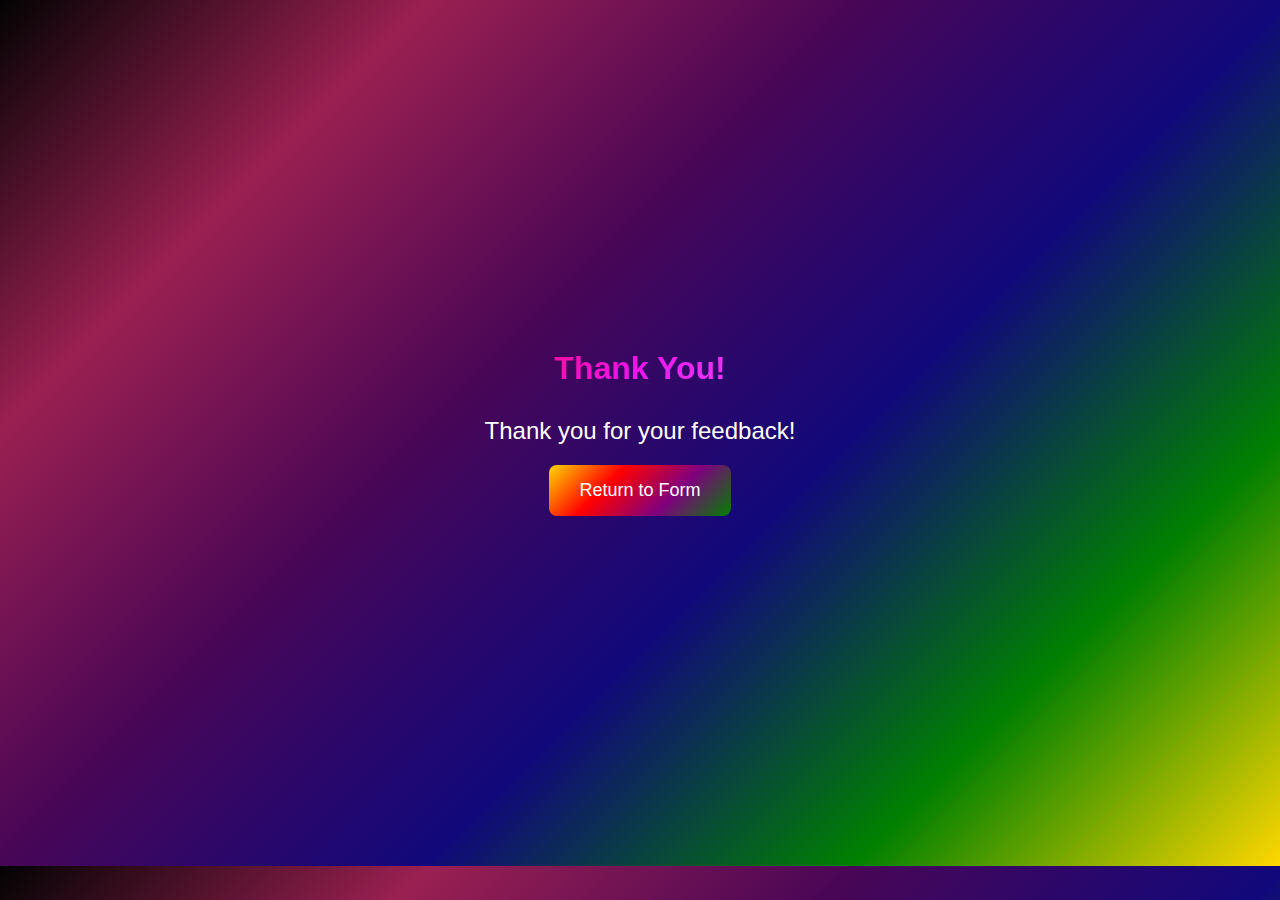
<file: thankyou.html>
<!DOCTYPE html>
<html lang="en">
<head>
    <meta charset="UTF-8">
    <meta name="viewport" content="width=device-width, initial-scale=1.0">
    <title>Thank You!</title>
    <style>
        /* Custom CSS styles for the thank you page */
        body {
            font-family: Arial, sans-serif;
            margin: 350px;
            background: #060606;
            color: #fff;
            background: linear-gradient(135deg, #030303, #9a2051, #490656, #11087b, #008000,#ffd700);
            text-align: center;
        }
        h1 {
            background: linear-gradient(135deg, #FF0000, #ef14ef, #d886fb);
            -webkit-background-clip: text;
            -webkit-text-fill-color: transparent;
            margin-bottom: 30px;
        }
        p {
            font-size: 24px;
            margin-bottom: 20px;
        }
        button {
            padding: 15px 30px;
            background: linear-gradient(135deg, #ffd700, #FF0000, #800080, #008000);
            color: #fff;
            border: none;
            border-radius: 8px;
            cursor: pointer;
            font-size: 18px;
            transition: background-color 0.3s;
        }
        button:hover {
            background: linear-gradient(135deg, #FFD700, #FF0000, #800080, #008000);
        }
    </style>
</head>
<body>
    <h1>Thank You!</h1>
    <p>Thank you for your feedback!</p>
    <button onclick="window.location.href = 'index.html';">Return to Form</button>
</body>
</html>
</file>
<file: homepage.css>
.navbar {
    left: 0;
    top: 0;
    background-color: #ee24ae;
    display: flex;
    justify-content: space-between;
    position: fixed;
    width: 100%;
    z-index: 999;
}

.logo {
    width: 80px;
    height: auto;
}

.links {
    list-style-type: none;
    margin: 0;
    padding: 0;
    display: flex;
    align-items: center;
}

.links li {
    margin-right: 10px;
}

.links li a {
    text-decoration: none;
    color: #333;
    font-weight: bold;
    padding: 10px;
    border: 1px solid #272323;
    border-radius: 10px;
}

.links li a:hover {
    background-color: #333;
    color: #f8f8f8;
}

.banner1 {
    position: relative;
    width:100%;
    
}

.banner2 {
    height: 100px;
    width: 50%;
    position: absolute;
    top: 50%;
    left: 50%;
    transform: translate(-50%, -50%);
}
.shoutouts img {
    float: left;
    width: 33.33%;
    height: auto;
}
.spec {
  background: #2b1e16;
  padding:0 20px;
}

.specs {
  display: flex;
  justify-content: space-between;
  padding-bottom: 80px;
  max-width: 1200px;
  min-width: 1200px;
  margin:0 auto;
}

.specs, .specsimg {
  position:relative;
}

.specsimg {
  color: #fff;
  text-align:center;
}

.specsimg3 {
  font-size: 20px;
  font-weight: 600;
  margin-top:0;
}

.specsimg4 {
  font-size: 15px;
  width: 260px;
  margin-top: 10px;
  color: #926b59;
  line-height:1.3;
}
.blog {
  background:#8bb1ef;
}

.blogs {
  display: flex;
  justify-content: space-between;
  padding-bottom: 80px;
  max-width: 1200px;
  min-width: 1200px;
  margin:0 auto;
}

.blogs, .blogsimg {
  position:relative;
}

.blogsimg {
  color: #fff;
  text-align:center;
}
.blogsimg2 {
  padding:20px;
  height: 160px;
}
.blogsimg3 {
  color: black;
}
body {
  margin: 0;
  font-family: Arial, sans-serif;
}

.footer {
  background-color: #333;
  color: #fff;
  text-align: center;
}

.social-media img {
  width: 40px;
  padding: 10px;
  justify-content: space-between;
}
.contact {
  background-color: rgb(172, 140, 246);
  text-align: center;
  padding: 20px;
}
.contact h1 {
  font-weight: bold;
  font-size: 40px;
}
</file>
<file: login.css>
body {
    background-image: linear-gradient(135deg, #FAB2FF 10%, #1904E5 100%);
    background-size: cover;
    background-repeat: no-repeat;
    background-attachment: fixed;
    font-family: "Open Sans", sans-serif;
    color: #333333;
  }
  
  .box-form {
    padding-top: 70px;
    margin: 0 auto;
    width: 80%;
    background: #FFFFFF;
    border-radius: 10px;
    overflow: hidden;
    display: flex;
    flex: 1 1 100%;
    align-items: stretch;
    justify-content: space-between;
    box-shadow: 0 0 20px 6px #090b6f85;
  }
  @media (max-width: 980px) {
    .box-form {
      flex-flow: wrap;
      text-align: center;
      align-content: center;
      align-items: center;
    }
  }
  .box-form div {
    height: auto;
  }
  .box-form .left {
    color: #FFFFFF;
    background-size: cover;
    background-repeat: no-repeat;
    background-image: url(images/banner1.jpeg);
    overflow: hidden;
  }
  .box-form .left .overlay {
    padding: 30px;
    width: 100%;
    height: 100%;
    background: #5961f9ad;
    overflow: hidden;
    box-sizing: border-box;
  }
  .box-form .left .overlay h1 {
    font-size: 5vmax;
    line-height: 1;
    font-weight: 900;
    margin-top: 40px;
    margin-bottom: 20px;
  }
  .box-form .left .overlay span p {
    margin-top: 30px;
    font-weight: 900;
  }
  .box-form .left .overlay span a {
    background: #3b5998;
    color: #FFFFFF;
    margin-top: 10px;
    padding: 14px 50px;
    border-radius: 100px;
    display: inline-block;
    box-shadow: 0 3px 6px 1px #042d4657;
  }
  .box-form .left .overlay span a:last-child {
    background: #1dcaff;
    margin-left: 30px;
  }
  .box-form .right {
    padding: 40px;
    overflow: hidden;
  }
  @media (max-width: 980px) {
    .box-form .right {
      width: 100%;
    }
  }
  .box-form .right h5 {
    font-size: 5vmax;
    line-height: 0;
  }
  .box-form .right p {
    font-size: 14px;
    color: #B0B3B9;
  }
  .box-form .right .inputs {
    overflow: hidden;
  }
  .box-form .right input {
    width: 100%;
    padding: 10px;
    margin-top: 25px;
    font-size: 16px;
    border: none;
    outline: none;
    border-bottom: 2px solid #B0B3B9;
  }
  .box-form .right .remember-me--forget-password {
    display: flex;
    justify-content: space-between;
    align-items: center;
  }
  .box-form .right .remember-me--forget-password input {
    margin: 0;
    margin-right: 7px;
    width: auto;
  }
  .box-form .right button {
    float: right;
    color: #fff;
    font-size: 16px;
    padding: 12px 35px;
    border-radius: 50px;
    display: inline-block;
    border: 0;
    outline: 0;
    box-shadow: 0px 4px 20px 0px #49c628a6;
    background-image: linear-gradient(135deg, #70F570 10%, #49C628 100%);
  }
  
  label {
    display: block;
    position: relative;
    margin-left: 30px;
  }
  
  label::before {
    content: ' \f00c';
    position: absolute;
    font-family: FontAwesome;
    background: transparent;
    border: 3px solid #70F570;
    border-radius: 4px;
    color: transparent;
    left: -30px;
    transition: all 0.2s linear;
  }
  
  label:hover::before {
    font-family: FontAwesome;
    content: ' \f00c';
    color: #fff;
    cursor: pointer;
    background: #70F570;
  }
  
  label:hover::before .text-checkbox {
    background: #70F570;
  }
  
  label span.text-checkbox {
    display: inline-block;
    height: auto;
    position: relative;
    cursor: pointer;
    transition: all 0.2s linear;
  }
  
  label input[type="checkbox"] {
    display: none;
  }
</file>
<file: orderfood.css>
h1{
    text-align: center;
    color: rgb(22, 44, 22);
    padding: 15px;
}
nav{
    background-color: rgb(120, 145, 120);
    display: grid;
    place-items: center;
}
nav ul{
    list-style-type: none;
}
nav ul a{
    display: inline-block;
    padding: 20px;
    text-decoration: none;
    color: #000;
    transition: 0.2s ease-in;
    font-size: 18px;
}
nav ul a:hover{
    background-color: rgb(18, 20, 18);
    color: white;
}
.items{
    display: grid;
    grid-template-columns: repeat(3, 1fr);
    padding: 30px 20px;
    grid-column-gap: 20px;
    grid-row-gap: 30px;
}
.item img{
    width: 100%;
    heigth: 300px;
    object-fit: cover;
    cursor: pointer;
    transition: 0.2s ease;
}
.item img:hover{
    transform: scale(1.04);
}
.item h4{
    padding: 5px;
    text-align: center;
}
.item button{
    padding: 5px 30px;
    border: none;
    outline: none;
    background-color: green;
    color: white;
    cursor: pointer;
    border-radius: 4px;
    font-size: 15px;
    display: block;
    margin: 0 auto;
    transition: 0.2s all;
}
.item button:hover{
    transform: scale(1.08);
}
@media screen and (max-width: 1000px){
    .items{
        grid-template-columns: repeat(2, 1fr);
    }
}
@media screen and (max-width: 750px){
    .items{
        grid-template-columns: repeat(1,1fr);
    }
}

.balu img{
    width: 50%;
    heigth: 300px;
    object-fit: cover;
    cursor: pointer;
    transition: 0.2s ease;
}
.balu img:hover{
    transform: scale(1.04);
}

.balu{
    text-align: center;
    color: rgb(32, 36, 32);
    padding: 15px;
}

.details {
    text-align: center;
    color: rgb(210, 247, 210);
    padding: 15px;
    background-color: rgb(46, 61, 46);
    display: grid;
    place-items: center;
}

.balu button{
    padding: 5px 30px;
    border: none;
    outline: none;
    background-color: rgb(12, 24, 12);
    color: white;
    cursor: pointer;
    border-radius: 4px;
    font-size: 15px;
    display: block;
    margin: 0 auto;
    transition: 0.2s all;
}

.balu button:hover{
    transform: scale(1.08);
}
</file>
<file: signup.css>
@import url("https://fonts.googleapis.com/css2?family=Poppins:wght@200;300;400;500;600;700&display=swap");

* {
  margin: 0;
  padding: 0;
  box-sizing: border-box;
  font-family: "Poppins", sans-serif;
}

.container {
  height: 100vh;
  width: 100%;
  align-items: center;
  display: flex;
  justify-content: center;
  background-image: radial-gradient(
    circle farthest-corner at 10% 20%,
    rgba(253, 101, 133, 1) 0%,
    rgba(255, 211, 165, 1) 90%
  );
}

.card {
  border-radius: 10px;
  box-shadow: 0 5px 10px 0 rgba(0, 0, 0, 0.3);
  width: 400px;
  height: 400px;
  background-color: #ffffff;
  padding: 10px 30px;
}

.card_title {
  text-align: center;
  padding: 10px;
}

.card_title h1 {
  font-size: 26px;
  font-weight: bold;
}

.form input {
  margin: 10px 0;
  width: 100%;
  background-color: #e2e2e2;
  border: none;
  outline: none;
  padding: 12px 20px;
  border-radius: 4px;
}

.form button {
  background-color: #4796ff;
  font-size: 16px;
  outline: none;
  border-radius: 5px;
  border: none;
  padding: 8px 15px;
  width: 100%;
}

.card_terms {
  display: flex;
  align-items: center;
  padding: 10px;
}

.card_terms input[type="checkbox"] {
  background-color: #e2e2e2;
}

.card_terms span {
  margin: 5px;
  font-size: 13px;
}

.card a {
  color:white;
  text-decoration: none;
}
</file>
